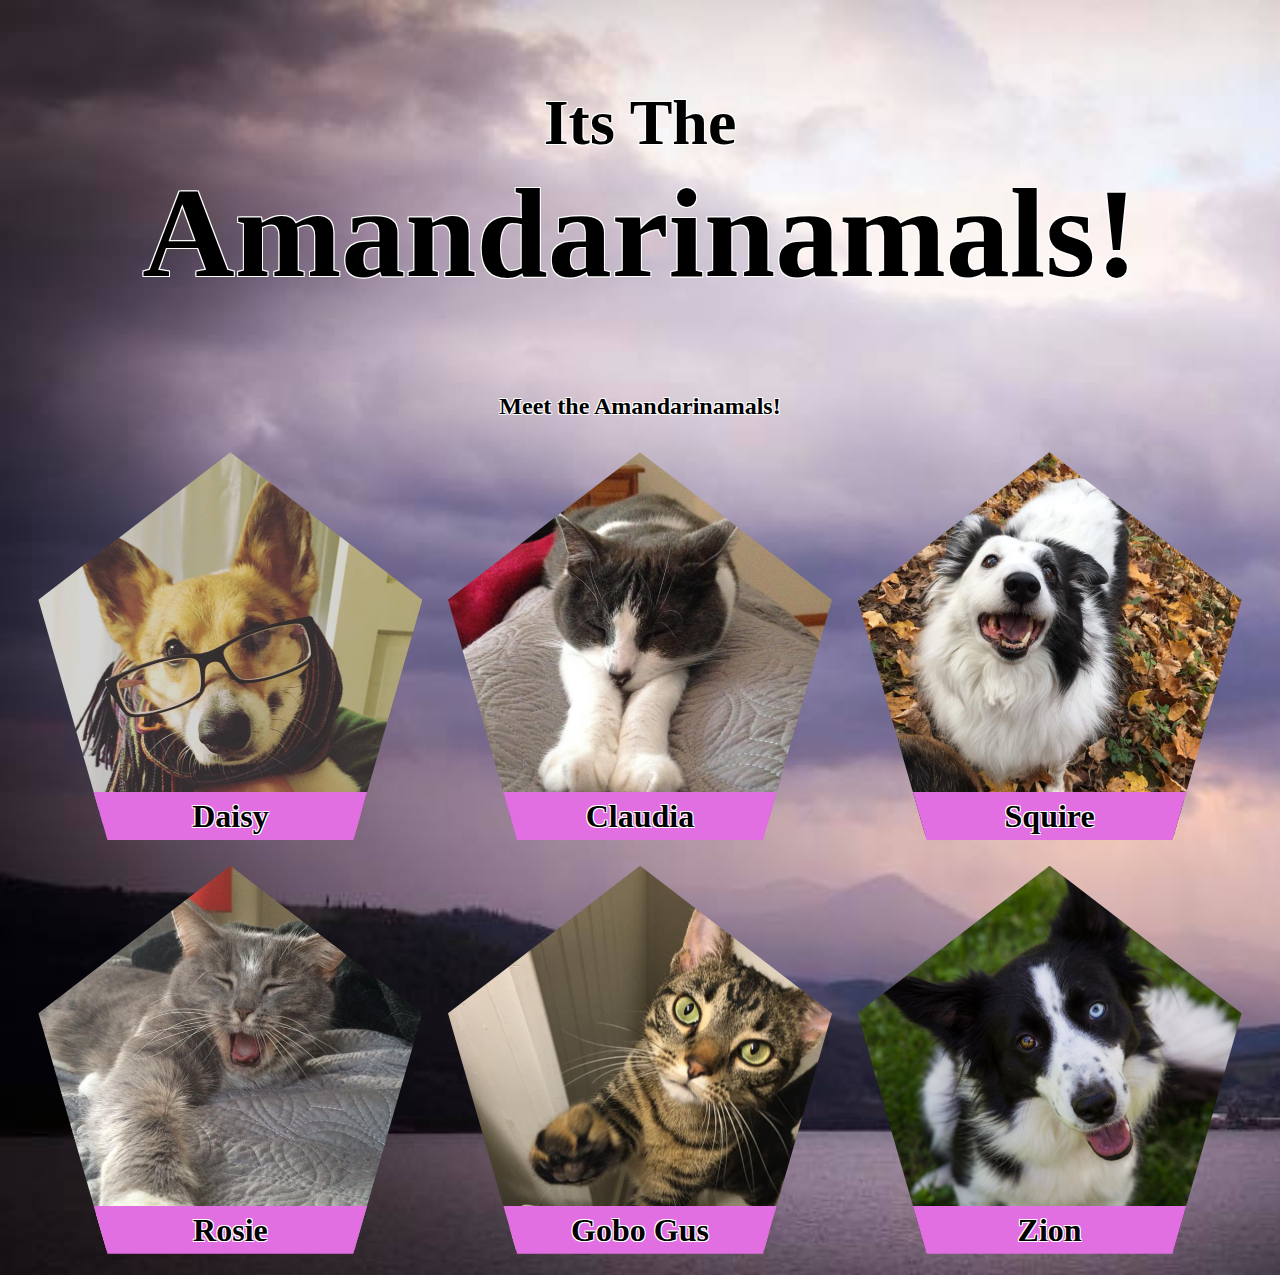
<file: index.html>
<!DOCTYPE html>
<html lang="en">
    <head>
        <!-- Required meta tags -->
        <meta charset="utf-8">
        <meta http-equiv="X-UA-Compatible" content="IE=edge">
        <meta name="viewport" content="width=device-width, initial-scale=1, shrink-to-fit=no">

        <!-- Page Title -->
        <title>Amandarinamals</title>

        <!-- CSS -->
        <link rel="stylesheet" type="text/css" href="style.css"> 
    </head>
    <body>
        <main>
            <h1><small>Its The</small> Amandarinamals!</h1>

            <section>
                <h2>Meet the Amandarinamals!</h2>
                <div class="amandarinamals">
                    <section class="amandarinamal">
                        <h3>Daisy</h3>
                        <img alt="Daisy the tricolor pembroke welsh corgi" src="img/daisy.jpg" />
                    </section>
                    <section class="amandarinamal">
                        <h3>Claudia</h3>
                        <img alt="Claudia the gray and white domestic shorthair cat" src="img/claudia.jpg" />
                    </section>
                    <section class="amandarinamal">
                        <h3>Squire</h3>
                        <img alt="Squire the fluffy black and white border collie" src="img/squire.jpg" />
                    </section>
                    <section class="amandarinamal">
                        <h3>Rosie</h3>
                        <img alt="Rosie the gray cat with white stockings" src="img/rosie.jpg" />
                    </section>
                    <section class="amandarinamal">
                        <h3>Gobo Gus</h3>
                        <img alt="Gobo Gus the former stray kitten who steals food" src="img/gobo_gus.jpg" />
                    </section>
                    <section class="amandarinamal">
                        <h3>Zion</h3>
                        <img alt="Zion the giant border collie pup with endless anxious energy" src="img/zion.jpg" />
                    </section>
                </div>
            </section>
        </main>
    </body>
</html>
</file>
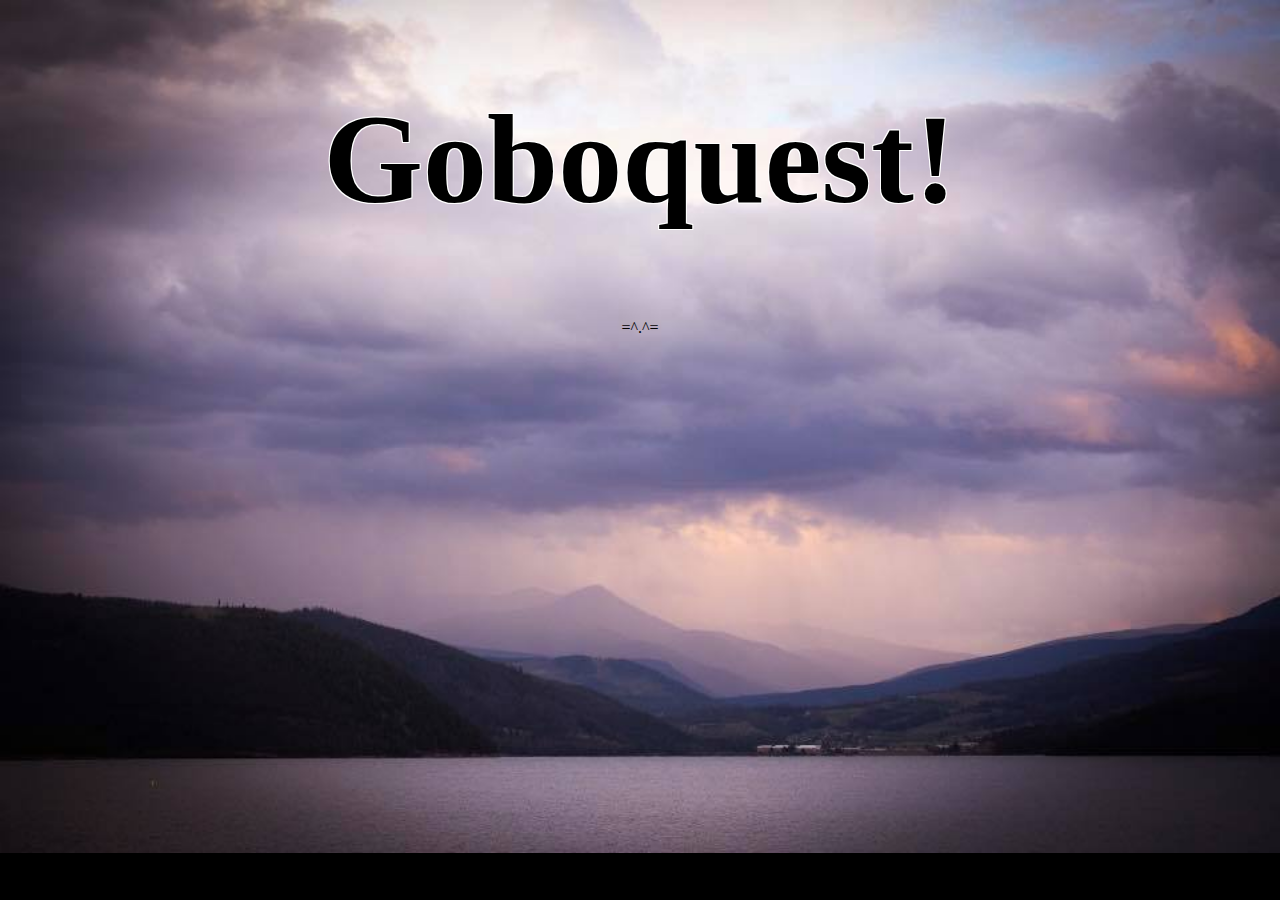
<file: goboquest.html>
<!DOCTYPE html>
<html lang="en">
    <head>
        <!-- Required meta tags -->
        <meta charset="utf-8">
        <meta http-equiv="X-UA-Compatible" content="IE=edge">
        <meta name="viewport" content="width=device-width, initial-scale=1, shrink-to-fit=no">

        <!-- Page Title -->
        <title>Goboquest</title>

        <!-- CSS -->
        <link rel="stylesheet" type="text/css" href="style.css"> 
    </head>
    <body>
        <main>
            <h1>Goboquest!</h1>

            <div>
                <gobo-gus>=^.^=</gobo-gus>
            </div>

            
        </main>

        <script>
            
        </script>
    </body>
</html>
</file>
<file: style.css>
body {
    text-align: center;
    background: black;
    background-image: url('img/background.jpg');
    background-repeat: no-repeat;
    background-size: cover;
}

h1 {
    font-size: 10vw;
    text-shadow:
		-1px -1px 0 #fff,
		1px -1px 0 #fff,
		-1px 1px 0 #fff,
		1px 1px 0 #fff;
}
h1 small {
    font-size: .5em;
    display: block;
}

h2 {
    text-shadow:
		-1px -1px 0 #fff,
		1px -1px 0 #fff,
		-1px 1px 0 #fff,
		1px 1px 0 #fff;
}

.amandarinamals {
    display: flex;
    flex-flow: row wrap;
    justify-content: center;
}

.amandarinamal {
    position: relative;
    max-width: 30vw;
    min-width: 200px;
    text-align: center;
    margin: 1vw;
    -webkit-clip-path: polygon(50% 0%, 100% 38%, 82% 100%, 18% 100%, 0% 38%);
    clip-path: polygon(50% 0%, 100% 38%, 82% 100%, 18% 100%, 0% 38%);
}

.amandarinamal h3 {
    width: 100%;
    position: absolute;
    margin: 0;
    line-height: 1.5em;
    background-color: #e26fe1;
    z-index: 10;
    bottom: 0px;
    font-size: 2em;
    text-shadow:
		-1px -1px 0 #fff,
		1px -1px 0 #fff,
		-1px 1px 0 #fff,
		1px 1px 0 #fff;
}

.amandarinamal img {
    width: 100%;
}
</file>
